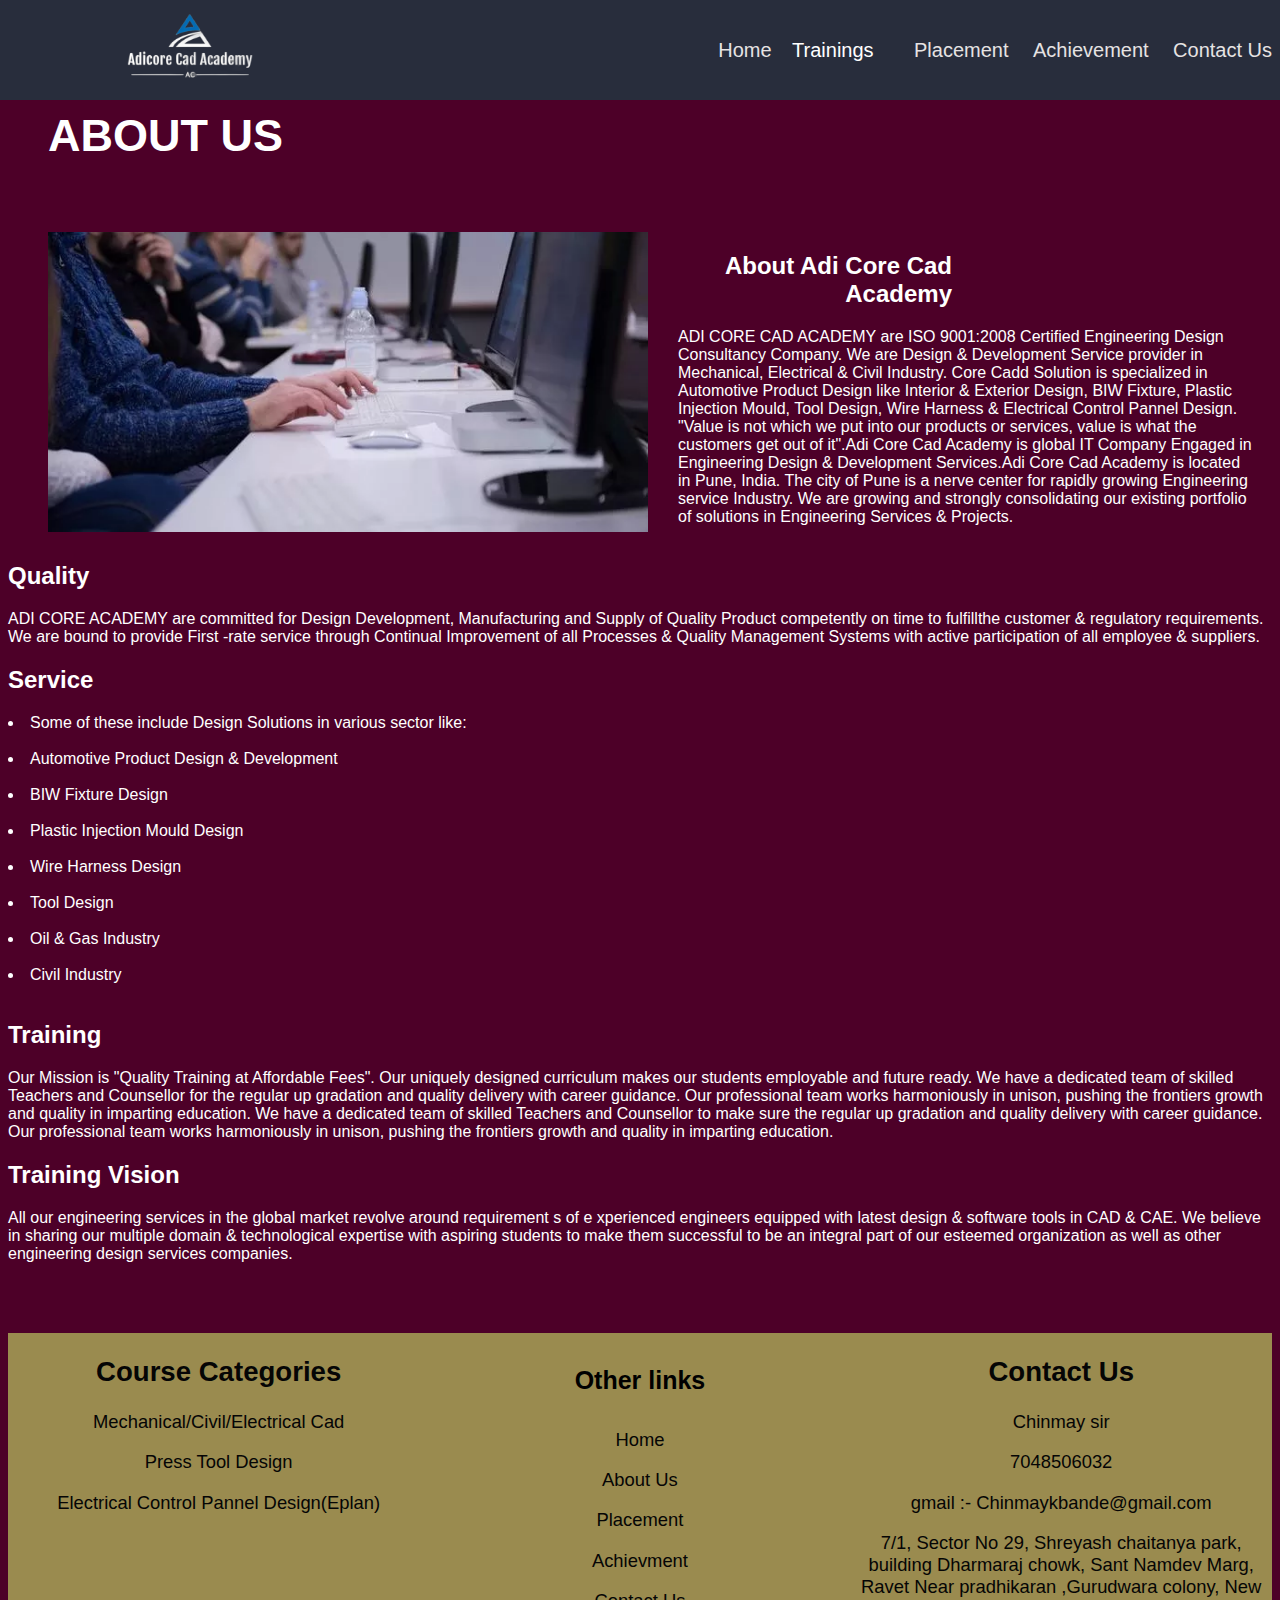
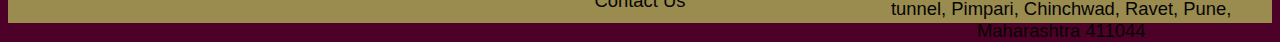
<file: about.html>
<html>

<head>
  <link rel="stylesheet" href="css/abc.css">
</head>

<body>
  <div>
    <header>
      <img src="images/Logo.png" width="140" height="100">
      <nav class="navigation">
        <a href="index.html">Home</a>
        <div class="dropdown">
          <button class="dropbtn">Trainings</button>
          <div class="dropdown-content">
            <a href="Mechanical.html">Mechanical/Civil/Electrical Cad</a>
            <a href="Press Tool Design.html">Press Tool Design</a>
            <a href="Electrical Control Pannel Design.html">Electrical Control Pannel Design(Eplan)</a>
          </div>
        </div>
        <a href="Placement.html">Placement</a>
        <a href="achiv.html">Achievement</a>
        <a href="Contactus .html">Contact Us</a>
      </nav>
    </header>

    <h1>About Us</h1>
    <div class="main">
      <img src="images/fc.jpg" width="600" height="500">
      <div class="title">
        <h2>About Adi Core Cad Academy </h2>

        <p> ADI CORE CAD ACADEMY are ISO 9001:2008 Certified Engineering Design Consultancy Company. We are Design &
          Development Service provider in Mechanical, Electrical & Civil Industry. Core Cadd Solution is specialized in
          Automotive Product Design like Interior & Exterior Design, BIW Fixture, Plastic Injection Mould, Tool Design,
          Wire Harness & Electrical Control Pannel Design.
          "Value is not which we put into our products or services, value is what the customers get out of it".Adi Core
          Cad Academy is global IT Company Engaged in Engineering Design & Development Services.Adi Core Cad Academy is
          located in Pune, India. The city of Pune is a nerve center for rapidly growing Engineering service Industry.
          We
          are growing and strongly consolidating our existing portfolio of solutions in Engineering Services & Projects.
        </p>
      </div>
    </div>
    <div class="contain">
      <h2>Quality</h2>
      <p>ADI CORE ACADEMY are committed for Design Development, Manufacturing and Supply of Quality Product competently
        on
        time to fulfillthe customer & regulatory requirements. We are bound to provide First -rate service through
        Continual Improvement of all Processes & Quality Management Systems with active participation of all employee &
        suppliers.</p>
      <h2>Service</h2>
      <li>Some of these include Design Solutions in various sector like:</li></br>
      <li>Automotive Product Design & Development</li></br>
      <li>BIW Fixture Design</li></br>
      <li>Plastic Injection Mould Design</li></br>
      <li>Wire Harness Design</li></br>
      <li>Tool Design</li></br>
      <li>Oil & Gas Industry</li></br>
      <li>Civil Industry</li></br>
      <h2>Training</h2>
      <p>Our Mission is "Quality Training at Affordable Fees". Our uniquely designed curriculum makes our students
        employable and future ready. We have a dedicated team of skilled Teachers and Counsellor for the regular up
        gradation and quality delivery with career guidance. Our professional team works harmoniously in unison, pushing
        the frontiers growth and quality in imparting education. We have a dedicated team of skilled Teachers and
        Counsellor to make sure the regular up gradation and quality delivery with career guidance. Our professional
        team
        works harmoniously in unison, pushing the frontiers growth and quality in imparting education.</p>
      <h2>Training Vision</h2>
      <p>All our engineering services in the global market revolve around requirement s of e xperienced engineers
        equipped
        with latest design & software tools in CAD & CAE. We believe in sharing our multiple domain & technological
        expertise with aspiring students to make them successful to be an integral part of our esteemed organization as
        well as other engineering design services companies.</p>

    </div>

    <div>
      <footer>
        <div class="frow">
          <div class="fleft">
            <p>
            <h2> Course Categories</h2>
            </li>
            </p>
            <p><a href="Mechanical.html">Mechanical/Civil/Electrical Cad </a> </li>
            </p>
            <p><a href="Press Tool Design.html">Press Tool Design</a> </li>
            </p>
            <p><a href="Electrical Control Pannel Design.html">Electrical Control Pannel Design(Eplan)</a> </li>
            </p>
          </div>
          <div class="fcenter">
            <h4> <b>Other links</b> </h4>
            <p><a href="index.html"> Home</a></p>
            <p><a href="about.html"> About Us </a></p>
            <p><a href="Placement.html"> Placement</a></p>
            <p><a href="achiv.html"> Achievment</a></p>
            <p><a href="Contactus .html"> Contact Us </a></p>
          </div>
          <div class="fright">
            <p>
            <h2> Contact Us </h2>
            </li>
            </p>
            <p> Chinmay sir</p>
            <p> 7048506032 </p>
            <p> gmail :-
              Chinmaykbande@gmail.com </p>
            <p>7/1, Sector No 29, Shreyash chaitanya park, building Dharmaraj chowk, Sant Namdev Marg, Ravet
              Near
              pradhikaran ,Gurudwara colony, New tunnel, Pimpari, Chinchwad, Ravet, Pune, Maharashtra 411044
            </p>
          </div>
        </div>
      </footer>
    </div>


  </div>
</body>

</html>
</file>
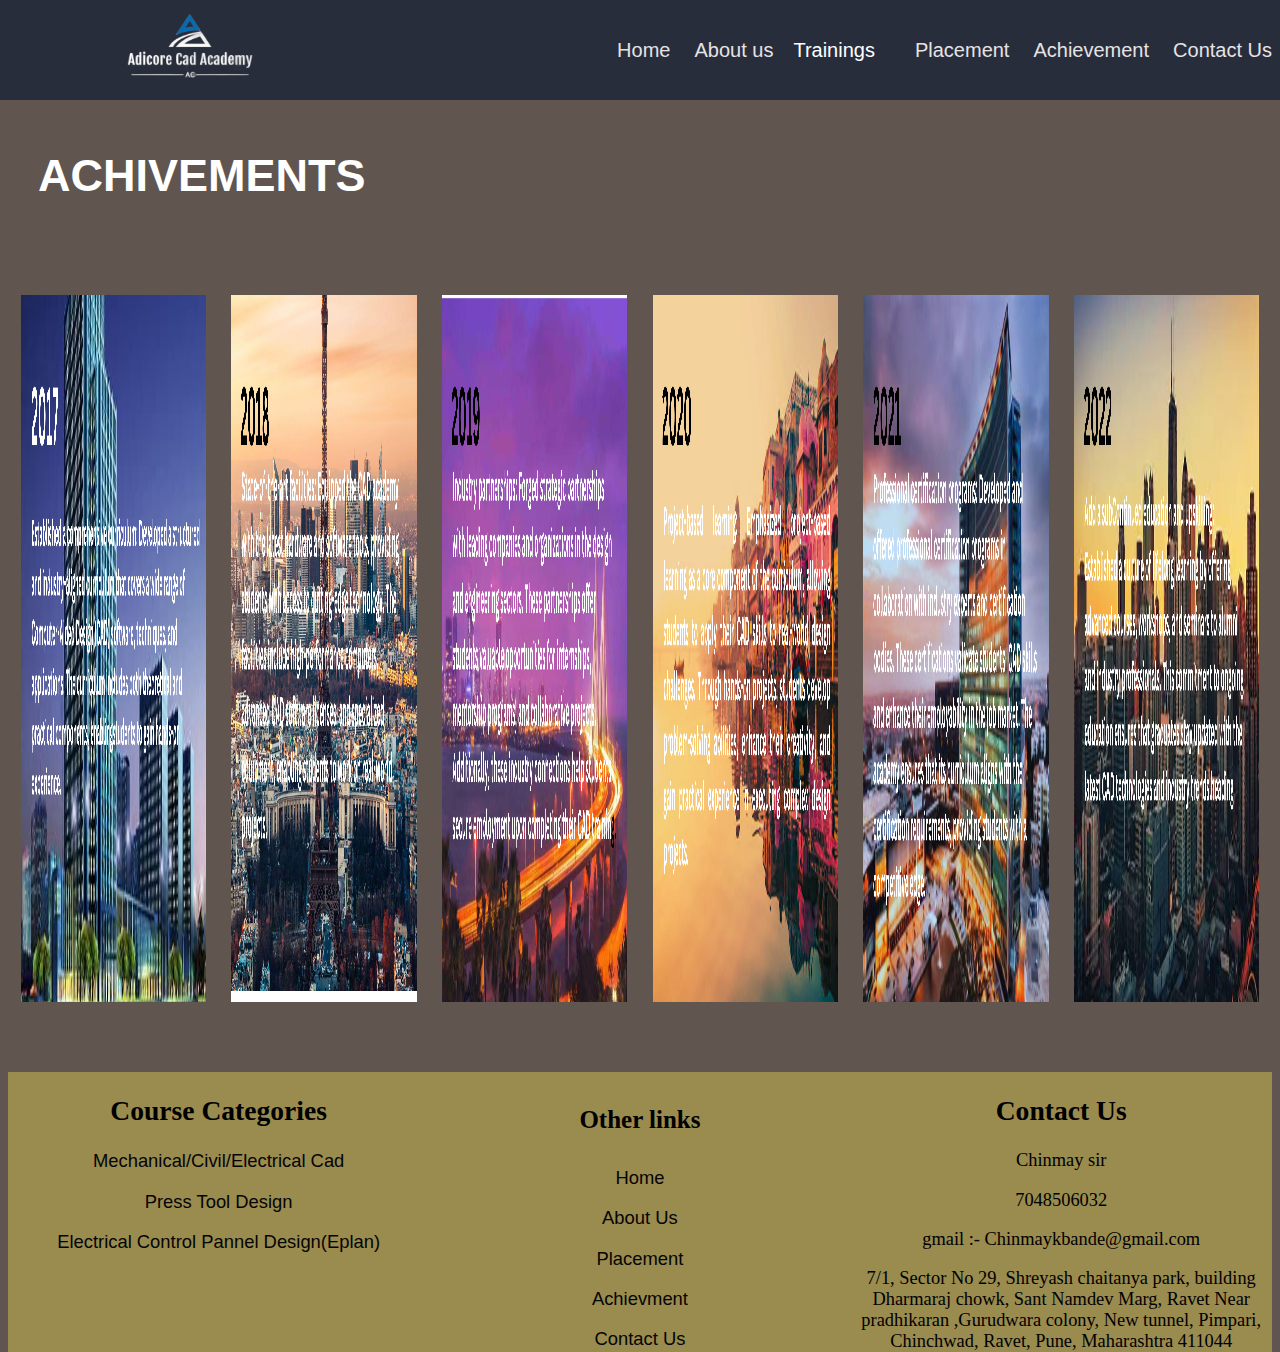
<file: achiv.html>
<html>

<head>
    <title>
        achive
    </title>
    <link rel="stylesheet" href="css/achive.css">
</head>

<body>
    <header>
        <img src="images/Logo.png" width="140" height="100">
        <nav class="navigation">
            <a href="index.html" class="active">Home</a>
            <a href="about.html">About us</a>
            <div class="dropdown">
                <button class="dropbtn">Trainings</button>
                <div class="dropdown-content">
                    <a href="Mechanical.html">Mechanical/Civil/Electrical Cad</a>
                    <a href="Press Tool Design.html">Press Tool Design</a>
                    <a href="Electrical Control Pannel Design.html">Electrical Control Pannel Design(Eplan)</a>
                </div>
            </div>
            <a href="Placement.html">Placement</a>
            <a href="achiv.html">Achievement</a>
            <a href="Contactus .html">Contact Us</a>
        </nav>
    </header>
    <h1>ACHIVEMENTS</h1>
    <div class="galary">
        <div class="imgbox"><img src="images/2017.png"></div>
        <div class="imgbox"><img src="images/2018.png"></div>
        <div class="imgbox"><img src="images/2019.png"></div>
        <div class="imgbox"><img src="images/2020.png"></div>
        <div class="imgbox"><img src="images/2021.png"></div>
        <div class="imgbox"><img src="images/2022.png"></div>
    </div>

    <div>
        <footer>
            <div class="frow">
                <div class="fleft">
                    <p>
                    <h2> Course Categories</h2>
                    </li>
                    </p>
                    <p><a href="Mechanical.html">Mechanical/Civil/Electrical Cad</a> </li>
                    </p>
                    <p><a href="Press Tool Design.html">Press Tool Design</a> </li>
                    </p>
                    <p><a href="Electrical Control Pannel Design.html">Electrical Control Pannel Design(Eplan)</a> </li>
                    </p>
                </div>
                <div class="fcenter">
                    <h4> <b>Other links</b> </h4>
                    <p><a href="index.html"> Home</a></p>
                    <p><a href="about.html"> About Us </a></p>
                    <p><a href="Placement.html"> Placement</a></p>
                    <p><a href="achiv.html"> Achievment</a></p>
                    <p><a href="Contactus .html"> Contact Us </a></p>
                </div>
                <div class="fright">
                    <p>
                    <h2> Contact Us </h2>
                    </li>
                    </p>
                    <p> Chinmay sir</p>
                    <p> 7048506032 </p>
                    <p> gmail :-
                        Chinmaykbande@gmail.com </p>
                    <p>7/1, Sector No 29, Shreyash chaitanya park, building Dharmaraj chowk, Sant Namdev Marg, Ravet
                        Near
                        pradhikaran ,Gurudwara colony, New tunnel, Pimpari, Chinchwad, Ravet, Pune, Maharashtra 411044
                    </p>
                </div>
            </div>
        </footer>
    </div>

</body>

</html>
</file>
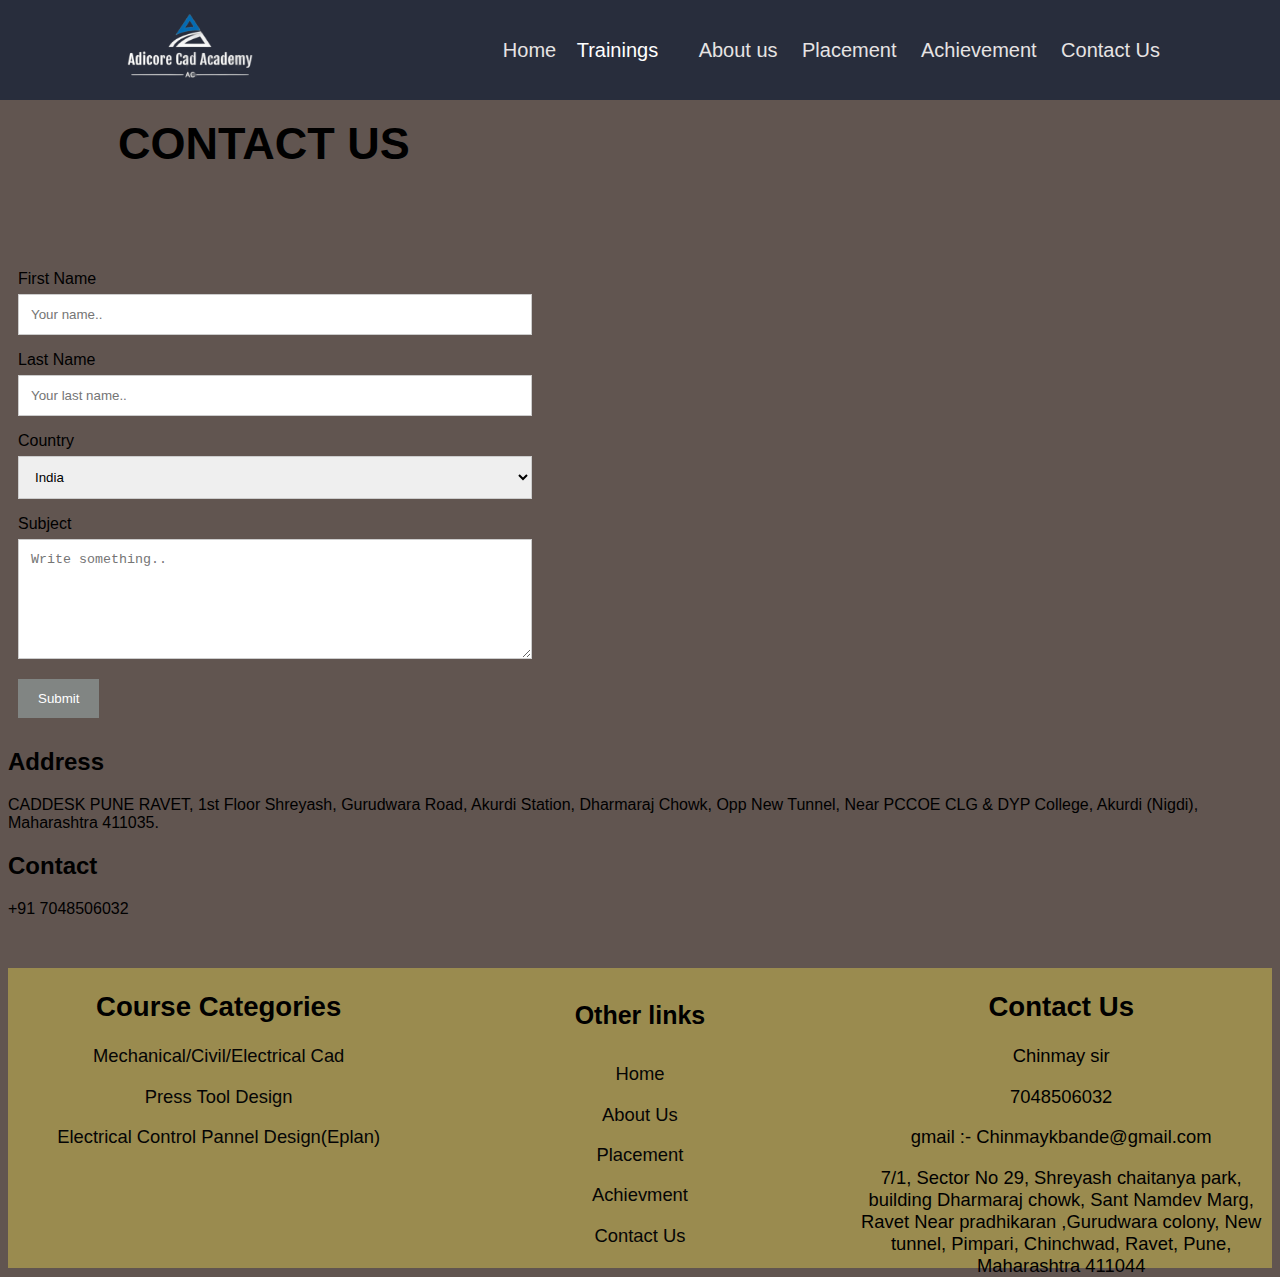
<file: Contactus .html>
<!DOCTYPE html>

<head>
    <link rel="Stylesheet" href="css/contactus.css">
</head>

<body>
    <div>
        <header>
            <img src="images/Logo.png" width="140" height="100">
            <nav class="navigation">
                <a href="index.html" class="active">Home</a>
                <div class="dropdown">
                    <button class="dropbtn">Trainings</button>
                    <div class="dropdown-content">
                        <a href="Mechanical.html">Mechanical/Civil/Electrical Cad</a>
                        <a href="Press Tool Design.html">Press Tool Design</a>
                        <a href="Electrical Control Pannel Design.html">Electrical Control Pannel Design(Eplan)</a>
                    </div>
                </div>
                <a href="about.html">About us</a>
                <a href="Placement.html">Placement</a>
                <a href="achiv.html">Achievement</a>
                <a href="Contactus .html">Contact Us</a>
            </nav>
        </header>

        <div class="container">
            <div class="align">
                <form onsubmit="myFunction()">
                    <h1>Contact Us</h1>
                    <label for="fname">First Name</label>
                    <input type="text" id="fname" name="firstname" placeholder="Your name..">
                    <label for="lname">Last Name</label>
                    <input type="text" id="lname" name="lastname" placeholder="Your last name..">
                    <label for="country">Country</label>
                    <select id="country" name="country">
                        <option value="India">India</option>
                        <option value="australia">Australia</option>
                        <option value="canada">Canada</option>
                        <option value="usa">USA</option>
                    </select>
                    <label for="subject">Subject</label>
                    <textarea id="subject" name="subject" placeholder="Write something.."
                        style="height:120px"></textarea>
                    <input type="submit" value="Submit">
                </form>
                <script>
                    function myFunction() {
                        alert("The Message was submitted");
                    }
                </script>
            </div>
            <div class="map">
                <iframe
                    src="https://www.google.com/maps/embed?pb=!1m18!1m12!1m3!1d468.68290013847286!2d73.7622077187685!3d18.64917263805412!2m3!1f0!2f0!3f0!3m2!1i1024!2i768!4f13.1!3m3!1m2!1s0x3bc2b1fb54f0df77%3A0xe96c02dca7e29a61!2sCADDESK%20%26%20ITDESK!5e0!3m2!1sen!2sin!4v1687322938219!5m2!1sen!2sin"
                    width="700" height="350" style="border:0;" allowfullscreen="" loading="lazy"
                    referrerpolicy="no-referrer-when-downgrade"></iframe>
            </div>
        </div>
        <div class="Address">
            <h2>Address</h2>
            <p>CADDESK PUNE RAVET, 1st Floor Shreyash, Gurudwara Road, Akurdi Station, Dharmaraj Chowk, Opp New
                Tunnel,
                Near PCCOE CLG & DYP College, Akurdi (Nigdi), Maharashtra 411035.
            </p>
            <span class="icon-close"><ion-icon name="close"></ion-icon></span>
            <h2>Contact</h2>
            <p>+91 7048506032</p>
        </div>

        <div class="footer">
            <footer>
                <div class="frow">
                    <div class="fleft">
                        <p>
                        <h2> Course Categories</h2>
                        </li>
                        </p>
                        <p><a href="Mechanical.html">Mechanical/Civil/Electrical Cad</a> </li>
                        </p>
                        <p><a href="Press Tool Design.html">Press Tool Design</a> </li>
                        </p>
                        <p><a href="Electrical Control Pannel Design.html">Electrical Control Pannel Design(Eplan)</a>
                            </li>
                        </p>
                    </div>
                    <div class="fcenter">
                        <h4> <b>Other links</b> </h4>
                        <p><a href="index.html"> Home</a></p>
                        <p><a href="about.html"> About Us </a></p>
                        <p><a href="Placement.html"> Placement</a></p>
                        <p><a href="achiv.html"> Achievment</a></p>
                        <p><a href="Contactus .html"> Contact Us </a></p>
                    </div>
                    <div class="fright">
                        <p>
                        <h2> Contact Us </h2>
                        </li>
                        </p>
                        <p> Chinmay sir</p>
                        <p> 7048506032 </p>
                        <p> gmail :-
                            Chinmaykbande@gmail.com </p>
                        <p>7/1, Sector No 29, Shreyash chaitanya park, building Dharmaraj chowk, Sant Namdev Marg,
                            Ravet
                            Near
                            pradhikaran ,Gurudwara colony, New tunnel, Pimpari, Chinchwad, Ravet, Pune, Maharashtra
                            411044
                        </p>
                    </div>
                </div>
            </footer>
        </div>
    </div>
</body>

</html>
</file>
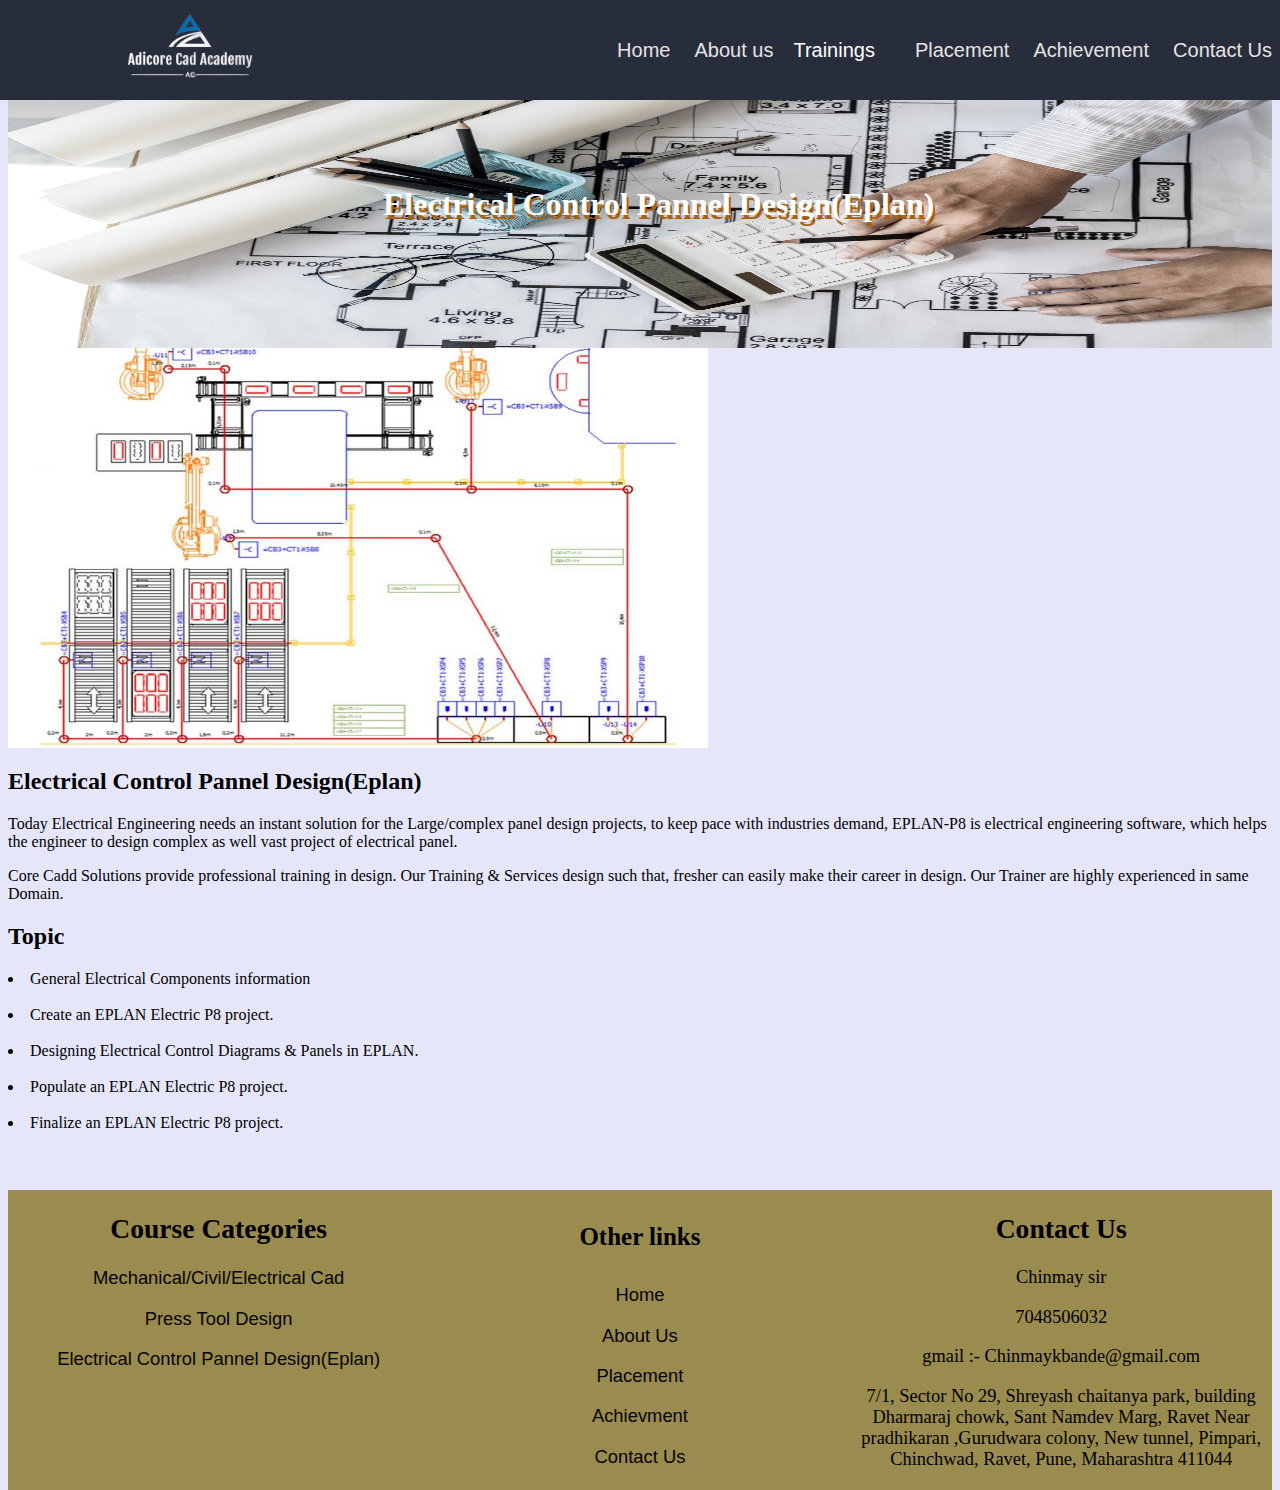
<file: Electrical Control Pannel Design.html>
<html>

<head>
    <link rel="stylesheet" href="css/Electrical Control Pannel Design.css">
</head>

<body>
    <div>
        <header>
            <img src="images/Logo.png" width="140" height="100">
            <nav class="navigation">
                <a href="index.html" class="active">Home</a>
                <a href="about.html">About us</a>
                <div class="dropdown">
                    <button class="dropbtn">Trainings</button>
                    <div class="dropdown-content">
                        <a href="Mechanical.html">Mechanical/Civil/Electrical Cad</a>
                        <a href="Press Tool Design.html">Press Tool Design</a>
                        <a href="Electrical Control Pannel Design.html">Electrical Control Pannel Design(Eplan)</a>
                    </div>
                </div>
                <a href="Placement.html">Placement</a>
                <a href="achiv.html">Achievement</a>
                <a href="Contactus .html">Contact Us</a>
            </nav>
        </header>
        <div class="banner-card">
            <img src="images/hee.png" width="2800">
            </img>
        </div>
        <div class="banner-text">
            <h1>Electrical Control Pannel Design(Eplan)</h1>
        </div>
        <img src="images/t3.jpg" alt="Image not found" width="700" height="400">
        </img>
        <h2>Electrical Control Pannel Design(Eplan)</h2>
        <p>
            Today Electrical Engineering needs an instant solution for the Large/complex panel design projects, to keep
            pace
            with industries demand, EPLAN-P8 is electrical engineering software, which helps the engineer to design
            complex
            as well vast project of electrical panel.</p>
        <p>
            Core Cadd Solutions provide professional training in design. Our Training & Services design such that,
            fresher
            can easily make their career in design. Our Trainer are highly experienced in same Domain.
        </p>
        <h2>
            Topic
        </h2>
        <li>
            General Electrical Components information<br>
            </br>
        </li>
        <li>
            Create an EPLAN Electric P8 project. <br>
            </br>
        </li>
        <li>
            Designing Electrical Control Diagrams & Panels in EPLAN. <br>
            </br>
        </li>
        <li>
            Populate an EPLAN Electric P8 project. <br>
            </br>
        </li>
        <li>
            Finalize an EPLAN Electric P8 project. <br>
            </br>
        </li>

        <div>
            <footer>
                <div class="frow">
                    <div class="fleft">
                        <p>
                        <h2> Course Categories</h2>
                        </li>
                        </p>
                        <p><a href="Mechanical.html">Mechanical/Civil/Electrical Cad</a> </li>
                        </p>
                        <p><a href="Press Tool Design.html">Press Tool Design</a> </li>
                        </p>
                        <p><a href="Electrical Control Pannel Design.html">Electrical Control Pannel Design(Eplan)</a>
                            </li>
                        </p>
                    </div>
                    <div class="fcenter">
                        <h4> <b>Other links</b> </h4>
                        <p><a href="index.html"> Home</a></p>
                        <p><a href="about.html"> About Us </a></p>
                        <p><a href="Placement.html"> Placement</a></p>
                        <p><a href="achiv.html"> Achievment</a></p>
                        <p><a href="Contactus .html"> Contact Us </a></p>
                    </div>
                    <div class="fright">
                        <p>
                        <h2> Contact Us </h2>
                        </li>
                        </p>
                        <p> Chinmay sir</p>
                        <p> 7048506032 </p>
                        <p> gmail :-
                            Chinmaykbande@gmail.com </p>
                        <p>7/1, Sector No 29, Shreyash chaitanya park, building Dharmaraj chowk, Sant Namdev Marg, Ravet
                            Near
                            pradhikaran ,Gurudwara colony, New tunnel, Pimpari, Chinchwad, Ravet, Pune, Maharashtra
                            411044
                        </p>
                    </div>
                </div>
            </footer>
        </div>
    </div>
</body>

</html>
</file>
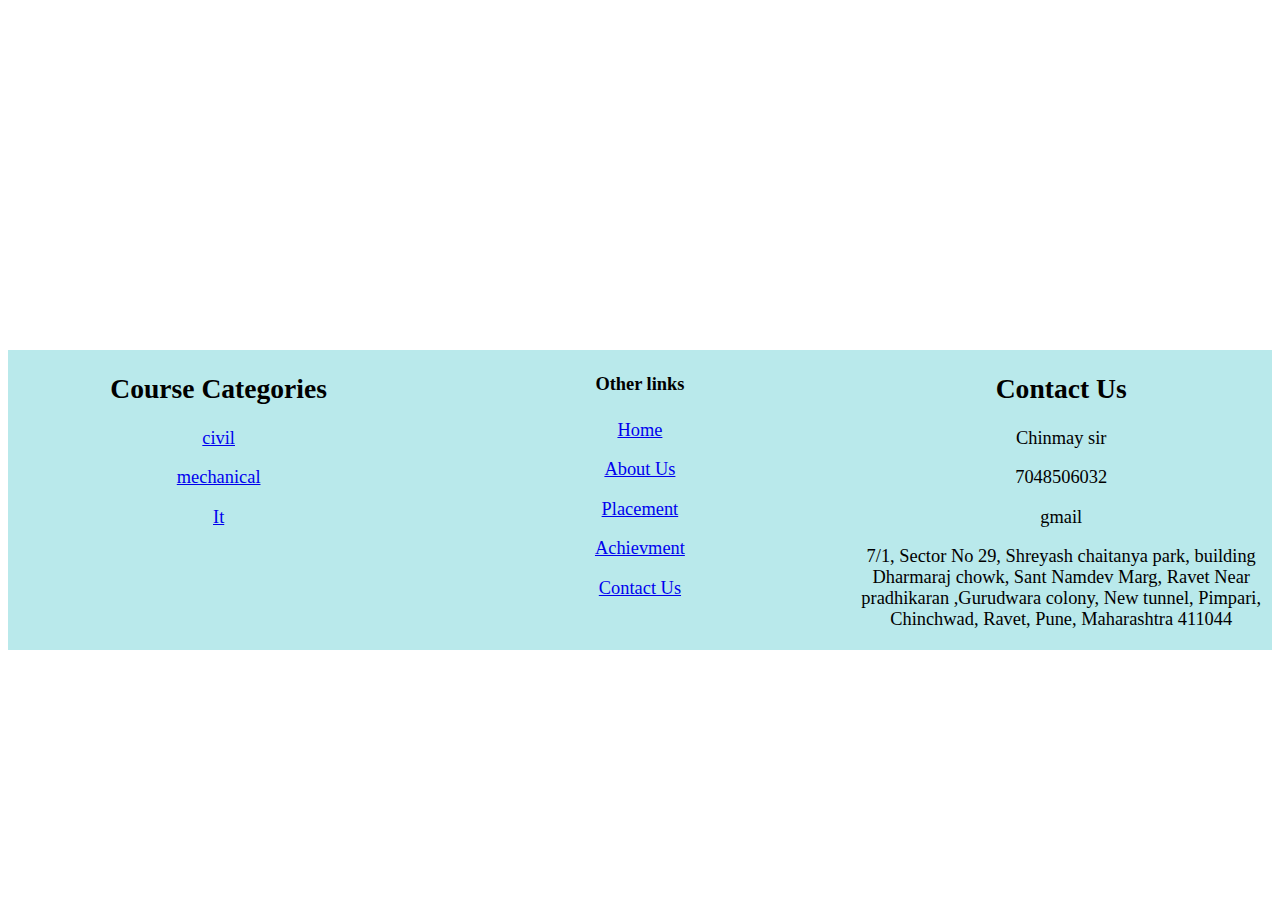
<file: finalfooter.html>
<!DOCTYPE html>
<html>

<head>
    <style>
        footer .frow {
            margin-top: 350px;
            background-color: rgb(16, 16, 57);
        }

        footer .fleft {
            float: left;
            width: 33.33%;
            font-size: 20px;
            height: 300px;
            text-align: center;
            font-size: 1.15em;
            background-color: rgb(185, 233, 235);
        }

        footer .fcenter {
            float: left;
            width: 33.33%;
            font-size: 20px;
            height: 300px;
            text-align: center;
            font-size: 1.15em;
            background-color: rgb(185, 233, 235);
        }

        footer .fright {
            float: left;
            width: 33.33%;
            font-size: 20px;
            height: 300px;
            text-align: center;
            font-size: 1.15em;
            background-color: rgb(185, 233, 235);
        }

        footer .fright {
            text-align: center;
        }

        b {
            color: black;
        }
    </style>
</head>

<body>
    <h1>
    </h1>
    <footer>
        <div class="frow">
            <div class="fleft">
                <p>
                <h2> Course Categories</h2>
                </li>
                </p>
                <p><a href="#"> civil </a> </li>
                </p>
                <p><a href="#"> mechanical </a> </li>
                </p>
                <p><a href="#">It</a> </li>
                </p>
            </div>
            <div class="fcenter">
                <h4> <b>Other links</b> </h4>
                <p><a href="#"> Home</a></p>
                <p><a href="#"> About Us </a></p>
                <p><a href="#"> Placement</a></p>
                <p><a href="#"> Achievment</a></p>
                <p><a href="#"> Contact Us </a></p>
            </div>
            <div class="fright">
                <p>
                <h2> Contact Us </h2>
                </li>
                </p>
                <p> Chinmay sir</p>
                <p> 7048506032 </p>
                <p> gmail </p>
                <p>7/1, Sector No 29, Shreyash chaitanya park, building Dharmaraj chowk, Sant Namdev Marg, Ravet Near
                    pradhikaran ,Gurudwara colony, New tunnel, Pimpari, Chinchwad, Ravet, Pune, Maharashtra 411044</p>
            </div>
        </div>
    </footer>
</body>

</html>
</file>
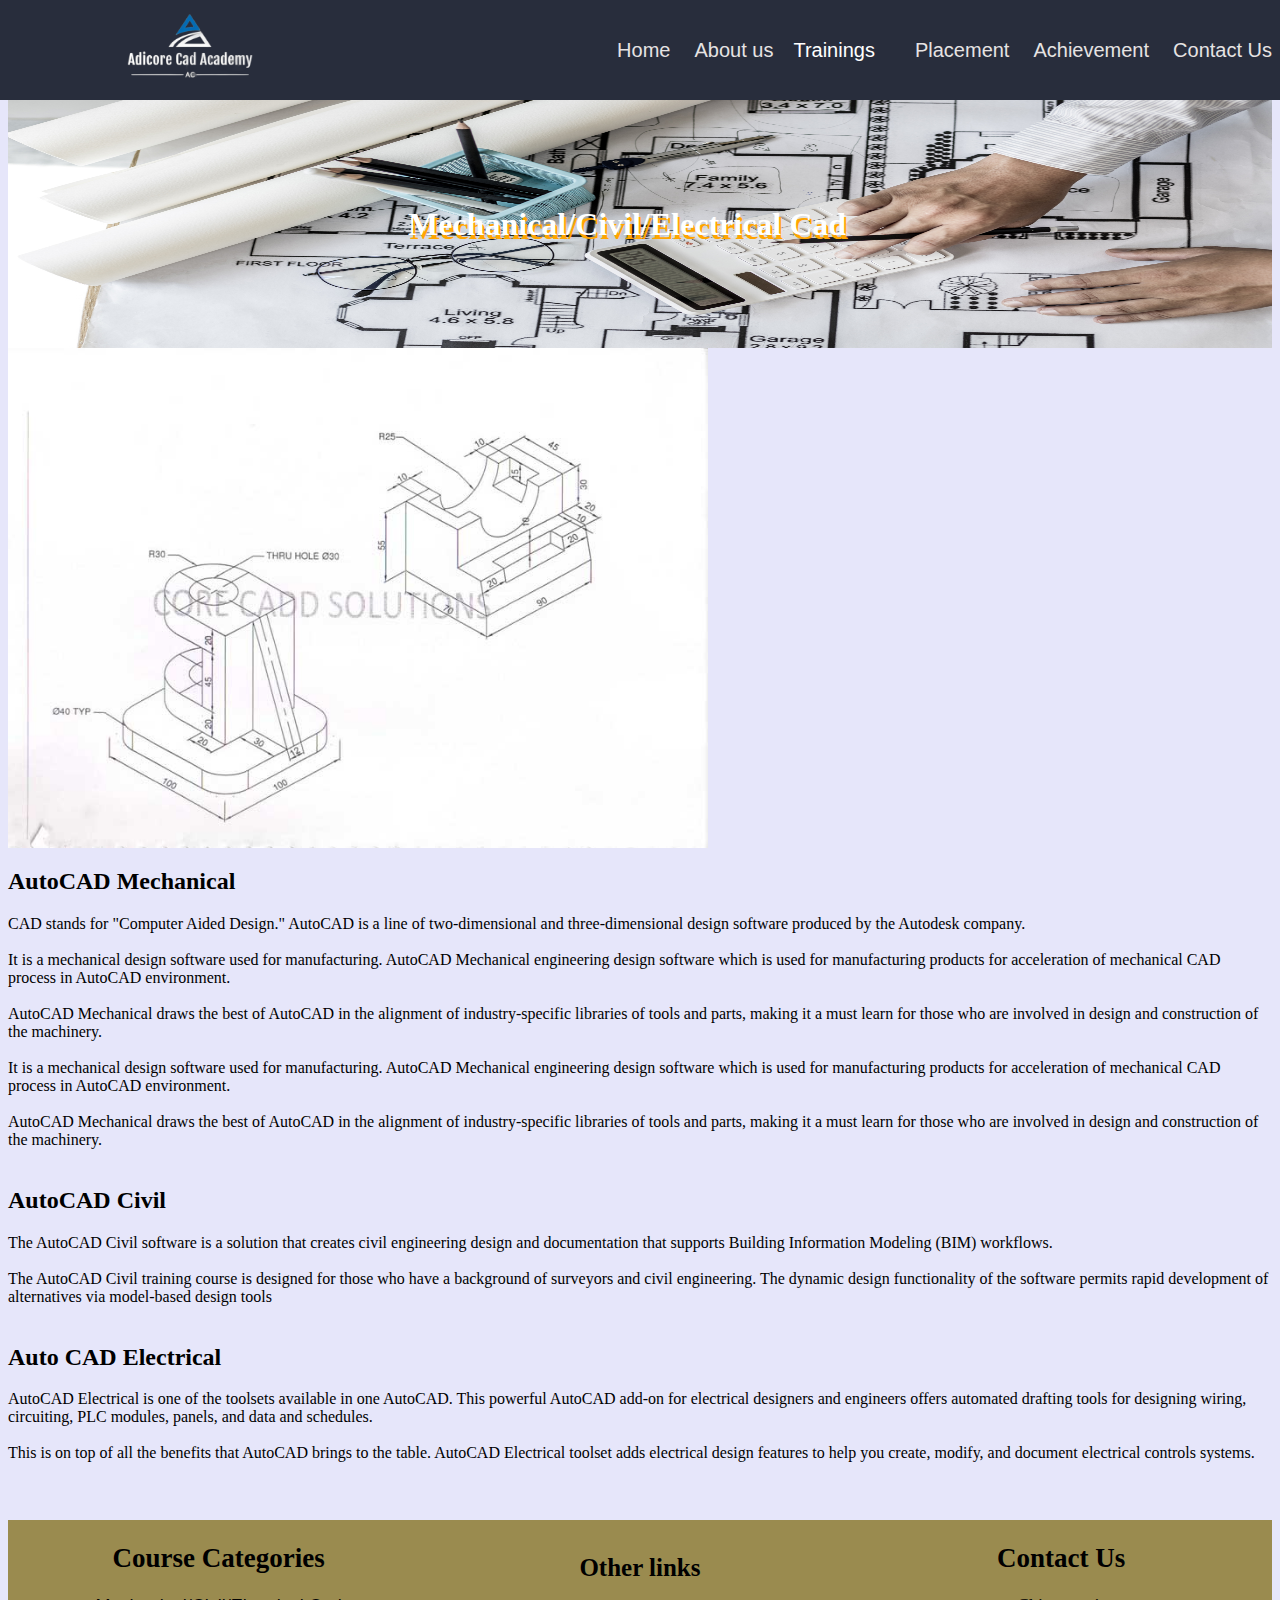
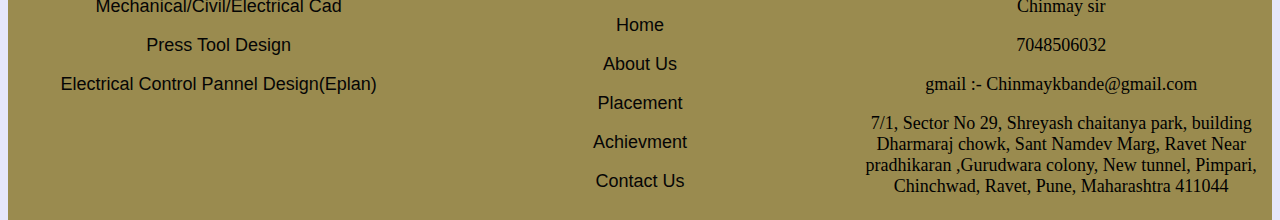
<file: Mechanical.html>
<html>

<head>
    <link rel="stylesheet" href="css/Mechanical.css">
</head>

<body>
    <div>
        <header>
            <img src="images/Logo.png" width="140" height="100">
            <nav class="navigation">
                <a href="index.html" class="active">Home</a>
                <a href="about.html">About us</a>
                <div class="dropdown">
                    <button class="dropbtn">Trainings</button>
                    <div class="dropdown-content">
                        <a href="Mechanical.html">Mechanical/Civil/Electrical Cad</a>
                        <a href="Press Tool Design.html">Press Tool Design</a>
                        <a href="Electrical Control Pannel Design.html">Electrical Control Pannel Design(Eplan)</a>
                    </div>
                </div>
                <a href="Placement.html">Placement</a>
                <a href="achiv.html">Achievement</a>
                <a href="Contactus .html">Contact Us</a>
            </nav>
        </header>
        <div class="banner-card">
            <img src="images/hee.png" width="2800">
            </img>
        </div>
        <div class="banner-text">
            <h1>Mechanical/Civil/Electrical Cad</h1>
        </div>
        <div>
            <img src="images/t2.jpg" alt="Image not found" width="700" height="500">
            </img>
        </div>
        <div>
            <h2>AutoCAD Mechanical</h2>
            <p>
                CAD stands for "Computer Aided Design." AutoCAD is a line of two-dimensional and three-dimensional
                design
                software produced by the Autodesk company.<br>
                </br>
                It is a mechanical design software used for manufacturing. AutoCAD Mechanical engineering design
                software
                which
                is used for manufacturing products for acceleration of mechanical CAD process in AutoCAD
                environment.<br>
                </br>
                AutoCAD Mechanical draws the best of AutoCAD in the alignment of industry-specific libraries of tools
                and
                parts,
                making it a must learn for those who are involved in design and construction of the machinery.<br>
                </br>
                It is a mechanical design software used for manufacturing. AutoCAD Mechanical engineering design
                software
                which
                is used for manufacturing products for acceleration of mechanical CAD process in AutoCAD
                environment.<br>
                </br>
                AutoCAD Mechanical draws the best of AutoCAD in the alignment of industry-specific libraries of tools
                and
                parts,
                making it a must learn for those who are involved in design and construction of the machinery.<br>
                </br>
            <h2>AutoCAD Civil</h2>
            The AutoCAD Civil software is a solution that creates civil engineering design and documentation that
            supports
            Building Information Modeling (BIM) workflows.<br>
            </br>
            The AutoCAD Civil training course is designed for those who have a background of surveyors and civil
            engineering.
            The dynamic design functionality of the software permits rapid development of alternatives via model-based
            design
            tools<br>
            </br>
            <h2>Auto CAD Electrical</h2>
            AutoCAD Electrical is one of the toolsets available in one AutoCAD. This powerful AutoCAD add-on for
            electrical
            designers and engineers offers automated drafting tools for designing wiring, circuiting, PLC modules,
            panels,
            and
            data and schedules.<br>
            </br>
            This is on top of all the benefits that AutoCAD brings to the table. AutoCAD Electrical toolset adds
            electrical
            design features to help you create, modify, and document electrical controls systems.<br>
            </br>
            </p>
        </div>

        <div>
            <footer>
                <div class="frow">
                    <div class="fleft">
                        <p>
                        <h2> Course Categories</h2>
                        </li>
                        </p>
                        <p><a href="Mechanical.html">Mechanical/Civil/Electrical Cad </a> </li>
                        </p>
                        <p><a href="Press Tool Design.html">Press Tool Design </a> </li>
                        </p>
                        <p><a href="Electrical Control Pannel Design.html">Electrical Control Pannel Design(Eplan)</a>
                            </li>
                        </p>
                    </div>
                    <div class="fcenter">
                        <h4> <b>Other links</b> </h4>
                        <p><a href="index.html"> Home</a></p>
                        <p><a href="about.html"> About Us </a></p>
                        <p><a href="Placement.html"> Placement</a></p>
                        <p><a href="achiv.html"> Achievment</a></p>
                        <p><a href="Contactus .html"> Contact Us </a></p>
                    </div>
                    <div class="fright">
                        <p>
                        <h2> Contact Us </h2>
                        </li>
                        </p>
                        <p> Chinmay sir</p>
                        <p> 7048506032 </p>
                        <p> gmail :-
                            Chinmaykbande@gmail.com </p>
                        <p>7/1, Sector No 29, Shreyash chaitanya park, building Dharmaraj chowk, Sant Namdev Marg, Ravet
                            Near
                            pradhikaran ,Gurudwara colony, New tunnel, Pimpari, Chinchwad, Ravet, Pune, Maharashtra
                            411044
                        </p>
                    </div>
                </div>
            </footer>
        </div>
    </div>
</body>

</html>
</file>
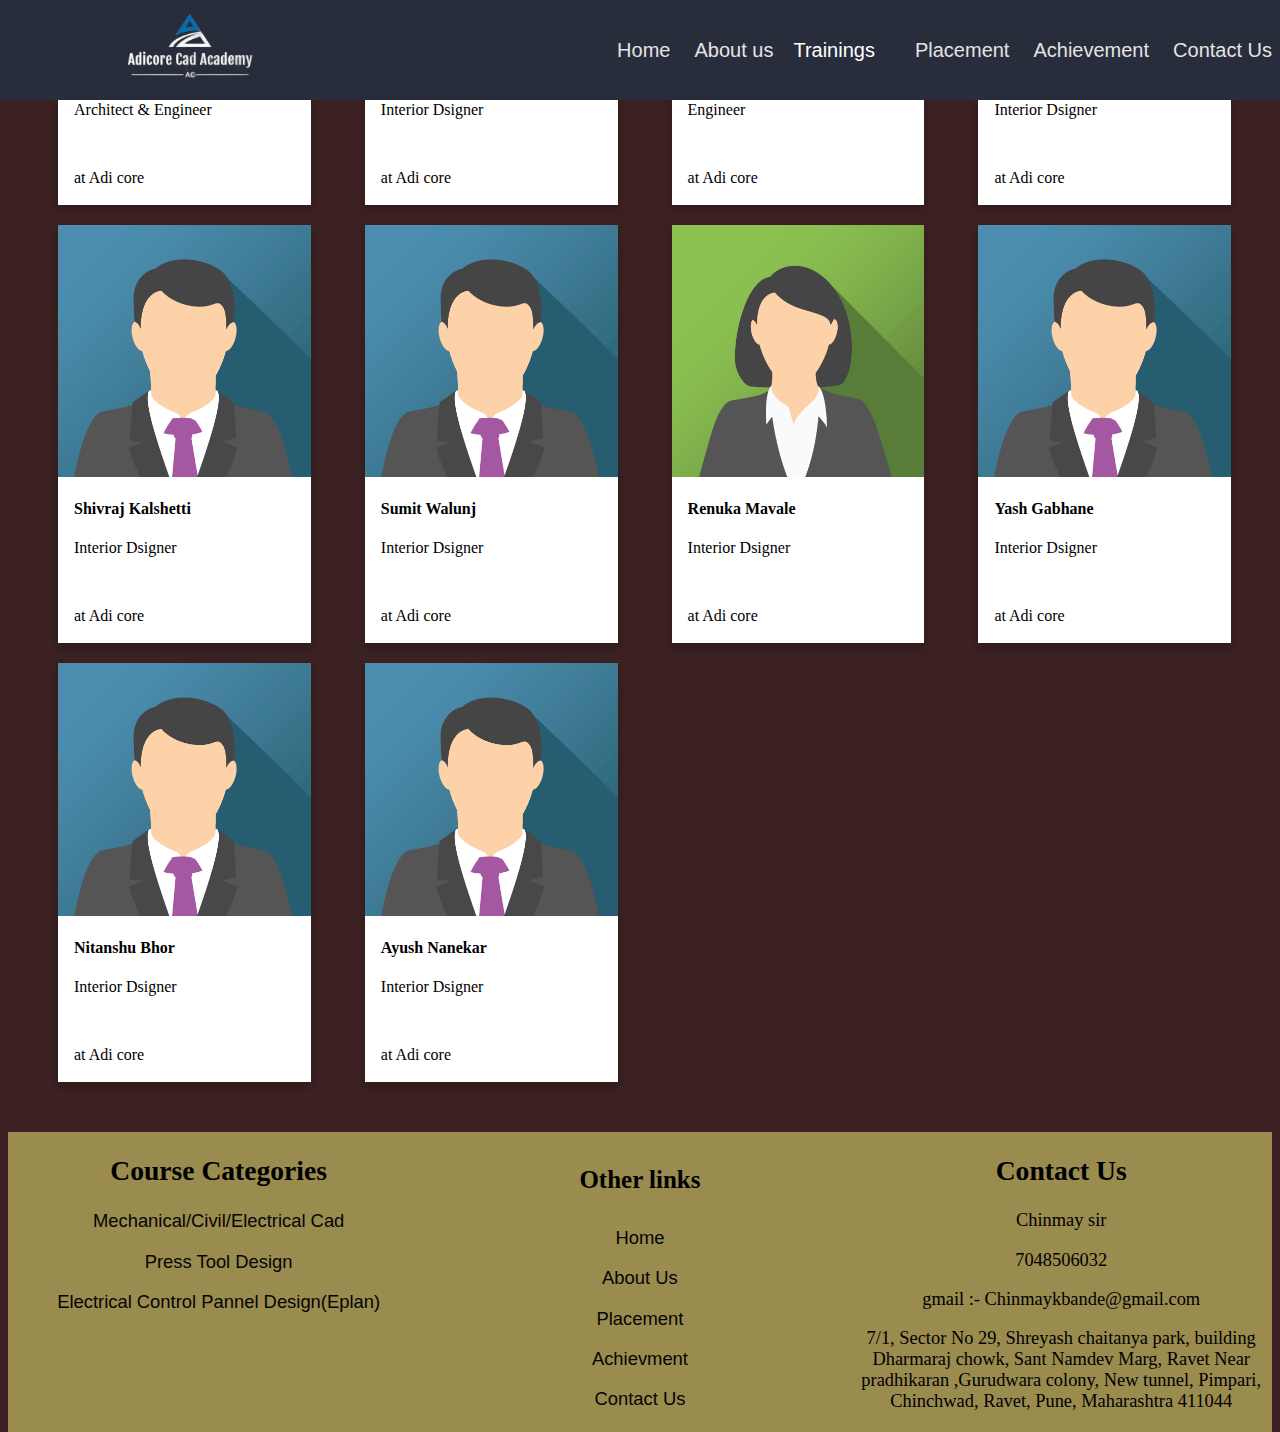
<file: Placement.html>
<html>

<head>
  <title>
    table
  </title>
  <link rel="stylesheet" href="css/placement.css">
</head>

<body>
  <div>
    <header>
      <img src="images/Logo.png" width="140" height="100">
      <nav class="navigation">
        <a href="index.html" class="active">Home</a>
        <a href="about.html">About us</a>
        <div class="dropdown">
          <button class="dropbtn">Trainings</button>
          <div class="dropdown-content">
            <a href="Mechanical.html">Mechanical/Civil/Electrical Cad</a>
            <a href="Press Tool Design.html">Press Tool Design</a>
            <a href="Electrical Control Pannel Design.html">Electrical Control Pannel Design(Eplan)</a>
          </div>
        </div>
        <a href="Placement.html">Placement</a>
        <a href="achiv.html">Achievement</a>
        <a href="Contactus .html">Contact Us</a>
      </nav>
    </header>
    <div class="Placements">
      <h1>Placements</h1>
      <div class="card">
        <img src="images/img_avatar.png" alt="Avatar" style="width:100%">
        <div class="container">
          <h4><b>Tanishq Gupta</b></h4>
          <p>Architect & Engineer</p><br>
          <p>at Adi core</p>
        </div>
      </div>
      <div class="card">
        <img src="images/img_avatar.png" alt="Avatar" style="width:100%">
        <div class="container">
          <h4><b>Hariom Yande</b></h4>
          <p>Interior Dsigner</p><br>
          <p>at Adi core</p>
        </div>
      </div>
      <div class="card">
        <img src="images/img_avatar.png" alt="Avatar" style="width:100%">
        <div class="container">
          <h4><b>Shivam Patole</b></h4>
          <p>Engineer</p><br>
          <p>at Adi core</p>
        </div>
      </div>
      <div class="card">
        <img src="images/img_avatar.png" alt="Avatar" style="width:100%">
        <div class="container">
          <h4><b>Sumant Alankar</b></h4>
          <p>Interior Dsigner</p><br>
          <p>at Adi core</p>
        </div>
      </div>
      <div class="card">
        <img src="images/img_avatar.png" alt="Avatar" style="width:100%">
        <div class="container">
          <h4><b>Shivraj Kalshetti</b></h4>
          <p>Interior Dsigner</p><br>
          <p>at Adi core</p>
        </div>
      </div>
      <div class="card">
        <img src="images/img_avatar.png" alt="Avatar" style="width:100%">
        <div class="container">
          <h4><b>Sumit Walunj</b></h4>
          <p>Interior Dsigner</p><br>
          <p>at Adi core</p>
        </div>
      </div>
      <div class="card">
        <img src="images/img_avatar2.png" alt="Avatar" style="width:100%">
        <div class="container">
          <h4><b>Renuka Mavale</b></h4>
          <p>Interior Dsigner</p><br>
          <p>at Adi core</p>
        </div>
      </div>
      <div class="card">
        <img src="images/img_avatar.png" alt="Avatar" style="width:100%">
        <div class="container">
          <h4><b>Yash Gabhane</b></h4>
          <p>Interior Dsigner</p><br>
          <p>at Adi core</p>
        </div>
      </div>
      <div class="card">
        <img src="images/img_avatar.png" alt="Avatar" style="width:100%">
        <div class="container">
          <h4><b>Nitanshu Bhor</b></h4>
          <p>Interior Dsigner</p><br>
          <p>at Adi core</p>
        </div>
      </div>
      <div class="card">
        <img src="images/img_avatar.png" alt="Avatar" style="width:100%">
        <div class="container">
          <h4><b>Ayush Nanekar</b></h4>
          <p>Interior Dsigner</p><br>
          <p>at Adi core</p>
        </div>
      </div>
    </div>
    <div>
      <footer>
        <div class="frow">
          <div class="fleft">
            <p>
            <h2> Course Categories</h2>
            </li>
            </p>
            <p><a href="Mechanical.html">Mechanical/Civil/Electrical Cad</a> </li>
            </p>
            <p><a href="Press Tool Design.html">Press Tool Design</a> </li>
            </p>
            <p><a href="Electrical Control Pannel Design.html">Electrical Control Pannel Design(Eplan)</a> </li>
            </p>
          </div>
          <div class="fcenter">
            <h4> <b>Other links</b> </h4>
            <p><a href="index.html"> Home</a></p>
            <p><a href="about.html"> About Us </a></p>
            <p><a href="Placement.html"> Placement</a></p>
            <p><a href="achiv.html"> Achievment</a></p>
            <p><a href="Contactus .html"> Contact Us </a></p>
          </div>
          <div class="fright">
            <p>
            <h2> Contact Us </h2>
            </li>
            </p>
            <p> Chinmay sir</p>
            <p> 7048506032 </p>
            <p> gmail :-
              Chinmaykbande@gmail.com </p>
            <p>7/1, Sector No 29, Shreyash chaitanya park, building Dharmaraj chowk, Sant Namdev Marg, Ravet
              Near
              pradhikaran ,Gurudwara colony, New tunnel, Pimpari, Chinchwad, Ravet, Pune, Maharashtra 411044
            </p>
          </div>
        </div>
      </footer>
    </div>

  </div>
</body>

</html>
</file>
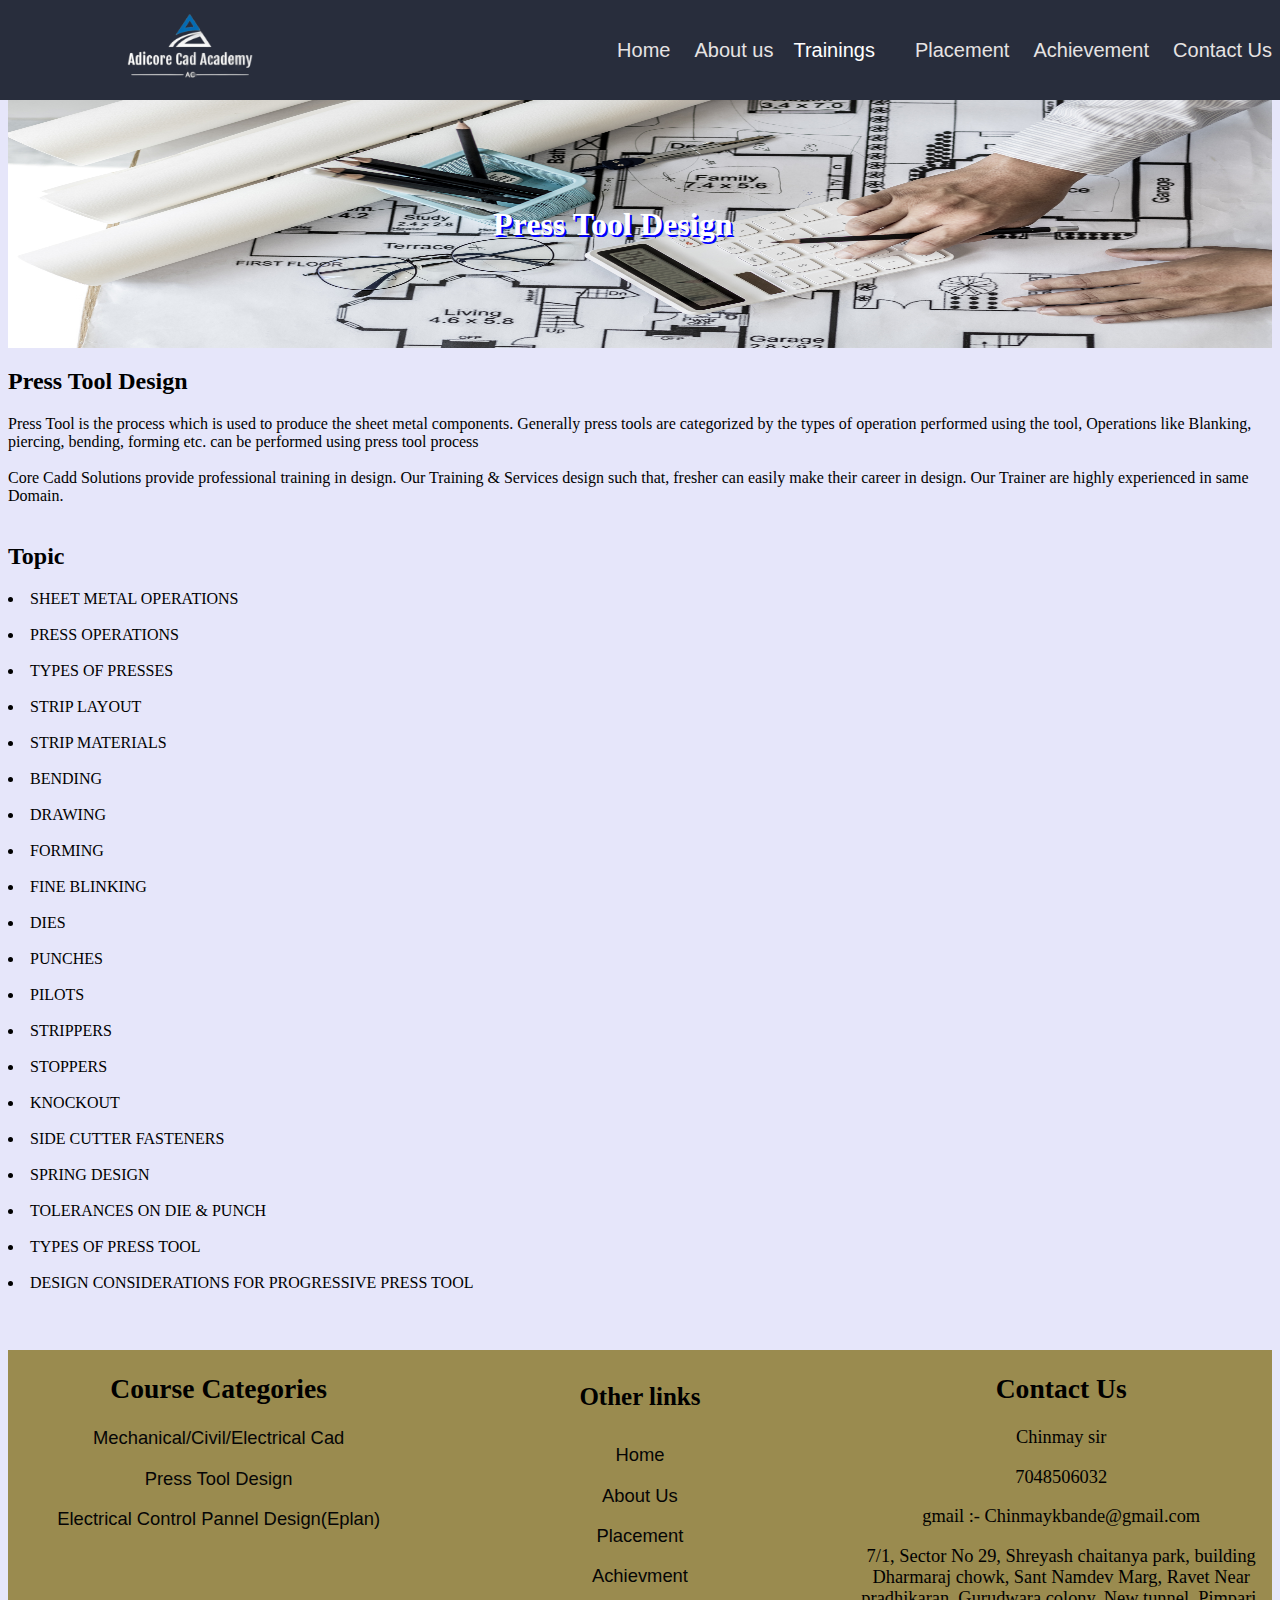
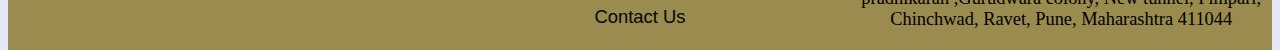
<file: Press Tool Design.html>
<html>

<head>
    <link rel="stylesheet" href="css/Press Tool Design.css">
</head>

<body>
    <div>
        <header>
            <img src="images/Logo.png" width="140" height="100">
            <nav class="navigation">
                <a href="index.html" class="active">Home</a>
                <a href="about.html">About us</a>
                <div class="dropdown">
                    <button class="dropbtn">Trainings</button>
                    <div class="dropdown-content">
                        <a href="Mechanical.html">Mechanical/Civil/Electrical Cad</a>
                        <a href="Press Tool Design.html">Press Tool Design</a>
                        <a href="Electrical Control Pannel Design.html">Electrical Control Pannel Design(Eplan)</a>
                    </div>
                </div>
                <a href="Placement.html">Placement</a>
                <a href="achiv.html">Achievement</a>
                <a href="Contactus .html">Contact Us</a>
            </nav>
        </header>
        <div class="banner-card">
            <img src="images/hee.png" width="2800">
            </img>
        </div>
        <div class="banner-text">
            <h1>Press Tool Design</h1>
        </div>
    </div>
    <h2>Press Tool Design</h2>
    Press Tool is the process which is used to produce the sheet metal components. Generally press tools are categorized
    by the types of operation performed using the tool, Operations like Blanking, piercing, bending, forming etc. can be
    performed using press tool process<br>
    </br>

    Core Cadd Solutions provide professional training in design. Our Training & Services design such that, fresher can
    easily make their career in design. Our Trainer are highly experienced in same Domain.<br>
    </br>

    <h2>Topic</h2>
    <li>
        SHEET METAL OPERATIONS<br>
        </br>
    </li>
    <li>
        PRESS OPERATIONS<br>
        </br>
    </li>
    <li>
        TYPES OF PRESSES<br>
        </br>
    </li>
    <li>
        STRIP LAYOUT<br>
        </br>
    </li>
    <li>
        STRIP MATERIALS<br>
        </br>
    </li>
    <li>
        BENDING<br>
        </br>
    </li>
    <li>
        DRAWING<br>
        </br>
    </li>
    <li>
        FORMING<br>
        </br>
    </li>
    <li>
        FINE BLINKING<br>
        </br>
    </li>
    <li>
        DIES<br>
        </br>
    </li>
    <li>
        PUNCHES <br>
        </br>
    </li>
    <li>
        PILOTS<br>
        </br>
    </li>
    <li>
        STRIPPERS<br>
        </br>
    </li>
    <li>
        STOPPERS<br>
        </br>
    </li>
    <li>
        KNOCKOUT<br>
        </br>
    </li>
    <li>
        SIDE CUTTER FASTENERS <br>
        </br>
    </li>
    <li>
        SPRING DESIGN <br>
        </br>
    </li>
    <li>
        TOLERANCES ON DIE & PUNCH<br>
        </br>
    </li>
    <li>
        TYPES OF PRESS TOOL <br>
        </br>
    </li>
    <li>
        DESIGN CONSIDERATIONS FOR PROGRESSIVE PRESS TOOL <br>
        </br>
    </li>

    <div>
        <footer>
            <div class="frow">
                <div class="fleft">
                    <p>
                    <h2> Course Categories</h2>
                    </li>
                    </p>
                    <p><a href="Mechanical.html">Mechanical/Civil/Electrical Cad</a> </li>
                    </p>
                    <p><a href="Press Tool Design.html">Press Tool Design</a> </li>
                    </p>
                    <p><a href="Electrical Control Pannel Design.html">Electrical Control Pannel Design(Eplan)</a> </li>
                    </p>
                </div>
                <div class="fcenter">
                    <h4> <b>Other links</b> </h4>
                    <p><a href="index.html"> Home</a></p>
                    <p><a href="about.html"> About Us </a></p>
                    <p><a href="Placement.html"> Placement</a></p>
                    <p><a href="achiv.html"> Achievment</a></p>
                    <p><a href="Contactus .html"> Contact Us </a></p>
                </div>
                <div class="fright">
                    <p>
                    <h2> Contact Us </h2>
                    </li>
                    </p>
                    <p> Chinmay sir</p>
                    <p> 7048506032 </p>
                    <p> gmail :-
                        Chinmaykbande@gmail.com </p>
                    <p>7/1, Sector No 29, Shreyash chaitanya park, building Dharmaraj chowk, Sant Namdev Marg, Ravet
                        Near
                        pradhikaran ,Gurudwara colony, New tunnel, Pimpari, Chinchwad, Ravet, Pune, Maharashtra
                        411044
                    </p>
                </div>
            </div>
        </footer>
    </div>
    </div>
</body>

</html>
</file>
<file: css/abc.css>
body {
  background: #4d0028;
  color: white;
  font-family: Arial, Helvetica, sans-serif;
}

header {
  background: #282D3C;
  position: fixed;
  top: 0;
  left: 0;
  width: 90%;
  padding: 0 120px;
  margin: 0;
  display: flex;
  justify-content: space-between;
  align-items: center;
  z-index: 99;
}

.navigation a {
  background: #282D3C;
  position: relative;
  font-size: 20px;
  color: #e6e3e3;
  text-decoration: none;
  font-weight: 500;
  margin-left: 20px;
}

.active {
  color: #fff;
}

.navigation a::after {
  content: '';
  position: absolute;
  left: 0;
  bottom: -6px;
  width: 100%;
  height: 3px;
  background: #fff;
  border-radius: 5px;
  transform-origin: right;
  transform: scaleX(0);
  transition: transform .5s;
}

.navigation a:hover::after {
  transform-origin: left;
  transform: scaleX(1);
}

.dropbtn {
  background-color: transparent;
  color: white;
  padding: 16px;
  font-size: 20px;
  border: none;
}

.dropdown {
  position: relative;
  display: inline-block;
}

.dropdown-content {
  display: none;
  position: absolute;
  background-color: #282D3C;
  min-width: 160px;
  box-shadow: 0px 8px 16px 0px rgba(0, 0, 0, 0.2);
  z-index: 1;
  margin: 0;
  font-family: inherit;
}

.dropdown-content a {
  color: rgb(255, 255, 255);
  padding: 12px 16px;
  text-decoration: none;
  display: block;
}

.dropdown-content a:hover {
  background-color: transparent;
}

.dropdown:hover .dropdown-content {
  display: block;
}

.dropdown:hover .dropbtn {
  background-color: transparent;
}


h1 {
  margin-top: 70px;
  font-size: 45px;
  padding: 40px;
  font-family: Arial, Helvetica, sans-serif;
  transition: 0.5s;
  text-transform: uppercase;
}

h1:hover {
  -webkit-text-stroke: 1px rgb(255, 255, 255);
  color: transparent;

}

.main {
  display: flex;
  justify-content: space-between;
}

.main img {
  height: 300px;
  width: 600px;
  padding-left: 40px;
}

.main h2 {
  text-align: right;
  padding-right: 320px;
}

.main p {
  padding-left: 30px;
  padding-right: 20px;
}

.div p {
  float: left;
  text-align: left;
  display: flex;
  justify-content: space-between;
}

.contain .h2 {
  padding: 51px;
}

footer .frow {
  margin-top: 70px;
  background-color: rgb(16, 16, 57);
}

footer .fleft {
  float: left;
  width: 33.33%;
  font-size: 20px;
  height: 290px;
  text-align: center;
  font-size: 1.15em;
  background-color: #9A8B4F;
}

footer .fcenter {
  float: left;
  width: 33.33%;
  font-size: 20px;
  height: 290px;
  text-align: center;
  font-size: 1.15em;
  background-color: #9A8B4F;
}

footer .fright {
  float: left;
  width: 33.33%;
  font-size: 20px;
  height: 290px;
  text-align: center;
  font-size: 1.15em;
  background-color: #9A8B4F;
}

footer .fright {
  text-align: center;
  color: #050505;
}

b {
  color: black;
}

footer .fleft a {
  color: #050505;
  text-decoration: none;
  font-family: Arial, Helvetica, sans-serif;
}

footer .fcenter p {
  font: 400 bold;
}

footer .fcenter h4 {
  font-size: 25px;
  font: bold;
}

footer .fcenter a {
  color: #050505;
  text-decoration: none;
  font-family: Arial, Helvetica, sans-serif;

}

footer .fleft h2 {
  color: #050505;
}
</file>
<file: css/achive.css>
body {
    background-color: #615550;
}

header {
    position: fixed;
    background-color: #282D3C;
    top: 0;
    left: 0;
    width: 90%;
    padding: 0 120px;
    margin: 0;
    display: flex;
    justify-content: space-between;
    align-items: center;
    z-index: 99;
}

.navigation a {
    position: relative;
    font-size: 20px;
    color: #e6e3e3;
    text-decoration: none;
    font-weight: 500;
    margin-left: 20px;
    font-family: Arial, Helvetica, sans-serif;
}

header img {
    background-color: #282D3C;
}

.navigation {
    background-color: #282D3C;
}

.active {
    color: #fff;
}

.navigation a::after {
    content: '';
    position: absolute;
    left: 0;
    bottom: -6px;
    width: 100%;
    height: 3px;
    background: #fff;
    border-radius: 5px;
    transform-origin: right;
    transform: scaleX(0);
    transition: transform .5s;
}

.navigation a:hover::after {
    transform-origin: left;
    transform: scaleX(1);
}

.dropbtn {
    background-color: transparent;
    color: white;
    padding: 16px;
    font-size: 20px;
    border: none;
}

.dropdown {
    position: relative;
    display: inline-block;
}

.dropdown-content {
    display: none;
    position: absolute;
    background-color: #282D3C;
    min-width: 160px;
    box-shadow: 0px 8px 16px 0px rgba(0, 0, 0, 0.2);
    z-index: 1;
    margin: 0;
    font-family: inherit;
}

.dropdown-content a {
    color: rgb(255, 255, 255);
    padding: 12px 16px;
    background-color: #282D3C;
    text-decoration: none;
    display: block;
}

.dropdown-content a:hover {
    background-color: transparent;
}

.dropdown:hover .dropdown-content {
    display: block;
}

.dropdown:hover .dropbtn {
    background-color: transparent;
}

.galary {
    height: 80%;
    width: 100%;
    display: flex;
    margin: 5% auto 0;
    box-sizing: border-box;
}

.imgbox {
    margin: 0 1%;
    flex-grow: 1;
    flex-basis: 0;
    transition: 0.5s;
}

.imgbox img {
    width: 100%;
    height: 100%;
    background-repeat: no-repeat;
}

.imgbox:hover {
    flex-basis: 50%;
}

h1 {
    font-size: 45px;
    margin-top: 120px;
    padding: 30px;
    color: white;
    font-family: Arial, Helvetica, sans-serif;
}

h1:hover {
    -webkit-text-stroke: 2px rgb(255, 255, 255);
    color: rgb(0, 0, 0);
}

footer .frow {
    margin-top: 70px;
    background-color: rgb(16, 16, 57);
}

footer .fleft {
    float: left;
    width: 33.33%;
    font-size: 20px;
    height: 280px;
    text-align: center;
    font-size: 1.15em;
    background-color: #9A8B4F;
}

footer .fcenter {
    float: left;
    width: 33.33%;
    font-size: 20px;
    height: 280px;
    text-align: center;
    font-size: 1.15em;
    background-color: #9A8B4F;
}

footer .fright {
    float: left;
    width: 33.33%;
    font-size: 20px;
    height: 280px;
    text-align: center;
    font-size: 1.15em;
    background-color: #9A8B4F;
}

footer .fright {
    text-align: center;
}

b {
    color: black;
}

footer .fleft a {
    color: #050505;
    text-decoration: none;
    font-family: Arial, Helvetica, sans-serif;
}

footer .fcenter p {
    font: 400 bold;
}

footer .fcenter h4 {
    font-size: 25px;
    font: bold;
}

footer .fcenter a {
    color: #050505;
    text-decoration: none;
    font-family: Arial, Helvetica, sans-serif;

}
</file>
<file: css/contactus.css>
body {
    font-family: Arial, Helvetica, sans-serif;
    display: flex;
    background: #615550;
}

* {
    box-sizing: border-box;
}

header {
    position: fixed;
    background-color: #282D3C;
    top: 0;
    left: 0;
    width: 100%;
    padding: 0 120px;
    margin: 0;
    display: flex;
    justify-content: space-between;
    align-items: center;
    z-index: 99;
}

.navigation a {
    background: #282D3C;
    position: relative;
    font-size: 20px;
    color: #e6e3e3;
    text-decoration: none;
    font-weight: 500;
    margin-left: 20px;
    font-family: Arial, Helvetica, sans-serif;
}

header img {
    background-color: #282D3C;
}

.navigation {
    background-color: #282D3C;
}

.active {
    color: #fff;
}

.navigation a::after {
    content: '';
    position: absolute;
    left: 0;
    bottom: -6px;
    width: 100%;
    height: 3px;
    background: #fff;
    border-radius: 5px;
    transform-origin: right;
    transform: scaleX(0);
    transition: transform .5s;
}

.navigation a:hover::after {
    transform-origin: left;
    transform: scaleX(1);
}

.dropbtn {
    background-color: transparent;
    color: white;
    padding: 16px;
    font-size: 20px;
    border: none;
}

.dropdown {
    position: relative;
    display: inline-block;
}

.dropdown-content {
    display: none;
    position: absolute;
    background-color: #282D3C;
    min-width: 160px;
    box-shadow: 0px 8px 16px 0px rgba(0, 0, 0, 0.2);
    z-index: 1;
    margin: 0;
    font-family: inherit;
}

.dropdown-content a {
    color: rgb(255, 255, 255);
    padding: 12px 16px;
    text-decoration: none;
    display: block;
}

.dropdown-content a:hover {
    background-color: transparent;
}

.dropdown:hover .dropdown-content {
    display: block;
}

.dropdown:hover .dropbtn {
    background-color: transparent;
}


form {
    bottom: -10px;


}


input[type=text],
select,
textarea {
    width: 100%;
    padding: 12px;
    border: 1px solid #ccc;
    margin-top: 6px;
    margin-bottom: 16px;
    resize: vertical;
}

input[type=submit] {
    background-color: #818583;
    color: white;
    padding: 12px 20px;
    border: none;
    cursor: pointer;
}

input[type=submit]:hover {
    background-color: #020202;
}

.container {
    border-radius: 5px;
    display: flex;
    padding: 10px;
}

h1 {
    left: 0;
    margin: 90px;
    font-size: 45px;
    padding: 10px;
    font-family: Arial, Helvetica, sans-serif;
    transition: 0.5s;
    text-transform: uppercase;
}

h1:hover {
    -webkit-text-stroke: 1px rgb(255, 255, 255);
    color: transparent;

}

/* Responsive layout - when the screen is less than 600px wide, make the two columns stack on top of each other instead of next to each other */
@media screen and (max-width: 600px) {

    input[type=submit] {
        width: 100%;
        margin-top: 0;
    }
}


footer .frow {
    margin-top: 50px;
    background-color: rgb(16, 16, 57);
}

footer .fleft {
    float: left;
    width: 33.33%;
    font-size: 20px;
    height: 300px;
    text-align: center;
    font-size: 1.15em;
    background-color: #9A8B4F;
}

footer .fcenter {
    float: left;
    width: 33.33%;
    font-size: 20px;
    height: 300px;
    text-align: center;
    font-size: 1.15em;
    background-color: #9A8B4F;
}

footer .fright {
    float: left;
    width: 33.33%;
    font-size: 20px;
    height: 300px;
    text-align: center;
    font-size: 1.15em;
    background-color: #9A8B4F;
}

footer .fright {
    text-align: center;
}

b {
    color: black;
}

.align {
    display: flex;
    align-items: self-start;
}

.map {
    background-color: #615550;
    padding-left: 30px;
    padding-top: 280px;

}

footer .fleft a {
    color: #050505;
    text-decoration: none;
    font-family: Arial, Helvetica, sans-serif;
}

footer .fcenter p {
    font: 400 bold;
}

footer .fcenter h4 {
    font-size: 25px;
    font: bold;
}

footer .fcenter a {
    color: #050505;
    text-decoration: none;
    font-family: Arial, Helvetica, sans-serif;

}
</file>
<file: css/Electrical Control Pannel Design.css>
body {
    background-color: lavender;
}

header {
    position: fixed;
    background-color: #282D3C;
    top: 0;
    left: 0;
    width: 90%;
    padding: 0 120px;
    margin: 0;
    display: flex;
    justify-content: space-between;
    align-items: center;
    z-index: 99;
}

.navigation a {
    position: relative;
    font-size: 20px;
    color: #e6e3e3;
    text-decoration: none;
    font-weight: 500;
    margin-left: 20px;
    font-family: Arial, Helvetica, sans-serif;
}

header img {
    background-color: #282D3C;
}

.navigation {
    background-color: #282D3C;
}

.active {
    color: #fff;
}

.navigation a::after {
    background: transparent;
    content: '';
    position: absolute;
    left: 0;
    bottom: -6px;
    width: 100%;
    height: 3px;
    background: #fff;
    border-radius: 5px;
    transform-origin: right;
    transform: scaleX(0);
    transition: transform .5s;
}

.navigation a:hover::after {
    transform-origin: left;
    transform: scaleX(1);
}

.dropbtn {
    background-color: transparent;
    color: white;
    padding: 16px;
    font-size: 20px;
    border: none;
}

.dropdown {
    position: relative;
    display: inline-block;
}

.dropdown-content {
    display: none;
    position: absolute;
    background-color: #282D3C;
    min-width: 160px;
    box-shadow: 0px 8px 16px 0px rgba(0, 0, 0, 0.2);
    z-index: 1;
    margin: 0;
    font-family: inherit;
}

.dropdown-content a {
    color: rgb(255, 255, 255);
    padding: 12px 16px;
    text-decoration: none;
    display: block;
}

.dropdown-content a:hover {
    background-color: transparent;
}

.dropdown:hover .dropdown-content {
    display: block;
}

.dropdown:hover .dropbtn {
    background-color: transparent;
}

.head {
    font-family: Arial, Helvetica, sans-serif;
    font-size: 20px;
    text-align: center;
    margin-top: 10px;
}

.banner-card img {
    margin-top: 90px;
    max-width: 100%;
    height: 250px;
}

.banner-card {
    position: relative;
}

.banner-text {
    margin-top: 120px;
    background: transparent;
    position: absolute;
    top: 5%;
    color: white;
    position: 40px;
    text-align: center;
    padding-left: 300px;

}

h1 {
    padding-left: 75px;
    background: transparent;
    text-shadow: 2px 4px #a76112;
}

footer .frow {
    margin-top: 40px;
    background-color: rgb(16, 16, 57);
}

footer .fleft {
    float: left;
    width: 33.33%;
    font-size: 20px;
    height: 300px;
    text-align: center;
    font-size: 1.15em;
    background-color: #9A8B4F;
}

footer .fcenter {
    float: left;
    width: 33.33%;
    font-size: 20px;
    height: 300px;
    text-align: center;
    font-size: 1.15em;
    background-color: #9A8B4F;
}

footer .fright {
    float: left;
    width: 33.33%;
    font-size: 20px;
    height: 300px;
    text-align: center;
    font-size: 1.15em;
    background-color: #9A8B4F;
}

footer .fright {
    text-align: center;
}

b {
    color: black;
}

footer .fleft a {
    color: #050505;
    text-decoration: none;
    font-family: Arial, Helvetica, sans-serif;
}

footer .fcenter p {
    font: 400 bold;
}

footer .fcenter h4 {
    font-size: 25px;
    font: bold;
}

footer .fcenter a {
    color: #050505;
    text-decoration: none;
    font-family: Arial, Helvetica, sans-serif;

}
</file>
<file: css/Mechanical.css>
body {
    background-color: lavender;
}

header {
    position: fixed;
    background-color: #282D3C;
    top: 0;
    left: 0;
    width: 90%;
    padding: 0 120px;
    margin: 0;
    display: flex;
    justify-content: space-between;
    align-items: center;
    z-index: 99;
}

.navigation a {
    position: relative;
    font-size: 20px;
    color: #e6e3e3;
    text-decoration: none;
    font-weight: 500;
    margin-left: 20px;
    font-family: Arial, Helvetica, sans-serif;
}

header img {
    background-color: #282D3C;
}

.navigation {
    background-color: #282D3C;
}

.active {
    color: #fff;
}

.navigation a::after {
    background: transparent;
    content: '';
    position: absolute;
    left: 0;
    bottom: -6px;
    width: 100%;
    height: 3px;
    background: #fff;
    border-radius: 5px;
    transform-origin: right;
    transform: scaleX(0);
    transition: transform .5s;
}

.navigation a:hover::after {
    transform-origin: left;
    transform: scaleX(1);
}

.dropbtn {
    background-color: transparent;
    color: white;
    padding: 16px;
    font-size: 20px;
    border: none;
}

.dropdown {
    position: relative;
    display: inline-block;
}

.dropdown-content {
    display: none;
    position: absolute;
    background-color: #282D3C;
    min-width: 160px;
    box-shadow: 0px 8px 16px 0px rgba(0, 0, 0, 0.2);
    z-index: 1;
    margin: 0;
    font-family: inherit;
}

.dropdown-content a {
    color: rgb(255, 255, 255);
    padding: 12px 16px;
    text-decoration: none;
    display: block;
}

.dropdown-content a:hover {
    background-color: transparent;
}

.dropdown:hover .dropdown-content {
    display: block;
}

.dropdown:hover .dropbtn {
    background-color: transparent;
}

.head {
    font-family: Arial, Helvetica, sans-serif;
    font-size: 20px;
    text-align: center;
    margin-top: 10px;
}

.banner-card img {
    margin-top: 90px;
    max-width: 100%;
    height: 250px;
}

.banner-card {
    position: relative;
}

.banner-text {
    margin-top: 140px;
    background: transparent;
    position: absolute;
    top: 5%;
    color: white;
    position: 40px;
    text-align: center;
    padding-left: 400px;

}

h1 {
    background: transparent;
    text-shadow: 2px 4px orange;
}

footer .frow {
    max-width: 100%;
    margin-top: 40px;
}

footer .fleft {
    float: left;
    width: 33.33%;
    font-size: 18px;
    height: 300px;
    text-align: center;
    background-color: #9A8B4F;
}

footer .fcenter {
    float: left;
    width: 33.33%;
    font-size: 18px;
    height: 300px;
    text-align: center;
    background-color: #9A8B4F;
}

footer .fright {
    float: left;
    width: 33.33%;
    font-size: 18px;
    height: 300px;
    text-align: center;
    background-color: #9A8B4F;
}

footer .fright {
    text-align: center;
}

b {
    color: black;
}

footer .fleft a {
    color: #050505;
    text-decoration: none;
    font-family: Arial, Helvetica, sans-serif;
}

footer .fcenter p {
    font: 400 bold;
}

footer .fcenter h4 {
    font-size: 25px;
    font: bold;
}

footer .fcenter a {
    color: #050505;
    text-decoration: none;
    font-family: Arial, Helvetica, sans-serif;

}
</file>
<file: css/placement.css>
body {
  background-color: rgb(59, 33, 33);
  display: flex;
  justify-content: center;
  align-items: center;
  min-height: 100vh;
}

header {
  position: fixed;
  background-color: #282D3C;
  top: 0;
  left: 0;
  width: 90%;
  padding: 0 120px;
  margin: 0;
  display: flex;
  justify-content: space-between;
  align-items: center;
  z-index: 99;
}

.navigation a {
  position: relative;
  font-size: 20px;
  color: #e6e3e3;
  text-decoration: none;
  font-weight: 500;
  margin-left: 20px;
  font-family: Arial, Helvetica, sans-serif;
}

header img {
  background-color: #282D3C;
}

.navigation {
  background-color: #282D3C;
}

.active {
  color: #fff;
}

.navigation a::after {
  background: gray;
  content: '';
  position: absolute;
  left: 0;
  bottom: -6px;
  width: 100%;
  height: 3px;
  background: #fff;
  border-radius: 5px;
  transform-origin: right;
  transform: scaleX(0);
  transition: transform .5s;
}

.navigation a:hover::after {
  transform-origin: left;
  transform: scaleX(1);
}

.dropbtn {
  background-color: transparent;
  color: white;
  padding: 16px;
  font-size: 20px;
  border: none;
}

.dropdown {
  position: relative;
  display: inline-block;
}

.dropdown-content {
  display: none;
  position: absolute;
  background-color: #282D3C;
  min-width: 160px;
  box-shadow: 0px 8px 16px 0px rgba(0, 0, 0, 0.2);
  z-index: 1;
  margin: 0;
  font-family: inherit;
}

.dropdown-content a {
  color: rgb(255, 255, 255);
  padding: 12px 16px;
  text-decoration: none;
  display: block;
}

.dropdown-content a:hover {
  background-color: transparent;
}

.dropdown:hover .dropdown-content {
  display: block;
}

.dropdown:hover .dropbtn {
  background-color: transparent;
}

.card {
  margin-top: 20px;
  box-shadow: 0 4px 8px 0 rgba(0, 0, 0, 0.2);
  transition: 0.3s;
  width: 20%;
  display: inline-block;
  align-items: center;
  justify-content: space-between;
  margin-left: 50px;
  background-color: white;

}

.card:hover {
  box-shadow: 0 10px 26px 0 rgba(255, 255, 255, 10);
}

.container {
  padding: 2px 16px;
}

h1 {
  margin-top: 120px;
  font-size: 45px;
  padding: 40px;
  font-family: Arial, Helvetica, sans-serif;
  transition: 0.5s;
  text-transform: uppercase;
  color: #fff;
}

h1:hover {
  -webkit-text-stroke: 1px rgb(255, 255, 255);
  color: transparent;

}

footer .frow {
  margin-top: 50px;
  background-color: rgb(16, 16, 57);
}

footer .fleft {
  float: left;
  width: 33.33%;
  font-size: 20px;
  height: 300px;
  text-align: center;
  font-size: 1.15em;
  background-color: #9A8B4F;
}

footer .fcenter {
  float: left;
  width: 33.33%;
  font-size: 20px;
  height: 300px;
  text-align: center;
  font-size: 1.15em;
  background-color: #9A8B4F;
}

footer .fright {
  float: left;
  width: 33.33%;
  font-size: 20px;
  height: 300px;
  text-align: center;
  font-size: 1.15em;
  background-color: #9A8B4F;
}

footer .fright {
  text-align: center;
}

b {
  color: black;
}

footer .fleft a {
  color: #050505;
  text-decoration: none;
  font-family: Arial, Helvetica, sans-serif;
}

footer .fcenter p {
  font: 400 bold;
}

footer .fcenter h4 {
  font-size: 25px;
  font: bold;
}

footer .fcenter a {
  color: #050505;
  text-decoration: none;
  font-family: Arial, Helvetica, sans-serif;

}
</file>
<file: css/Press Tool Design.css>
body {
    background-color: lavender;
}

header {
    position: fixed;
    background-color: #282D3C;
    top: 0;
    left: 0;
    width: 90%;
    padding: 0 120px;
    margin: 0;
    display: flex;
    justify-content: space-between;
    align-items: center;
    z-index: 99;
}

.navigation a {
    position: relative;
    font-size: 20px;
    color: #e6e3e3;
    text-decoration: none;
    font-weight: 500;
    margin-left: 20px;
    font-family: Arial, Helvetica, sans-serif;
}

header img {
    background-color: #282D3C;
}

.navigation {
    background-color: #282D3C;
}

.active {
    color: #fff;
}

.navigation a::after {
    background: transparent;
    content: '';
    position: absolute;
    left: 0;
    bottom: -6px;
    width: 100%;
    height: 3px;
    background: #fff;
    border-radius: 5px;
    transform-origin: right;
    transform: scaleX(0);
    transition: transform .5s;
}

.navigation a:hover::after {
    transform-origin: left;
    transform: scaleX(1);
}

.dropbtn {
    background-color: transparent;
    color: white;
    padding: 16px;
    font-size: 20px;
    border: none;
}

.dropdown {
    position: relative;
    display: inline-block;
}

.dropdown-content {
    display: none;
    position: absolute;
    background-color: #282D3C;
    min-width: 160px;
    box-shadow: 0px 8px 16px 0px rgba(0, 0, 0, 0.2);
    z-index: 1;
    margin: 0;
    font-family: inherit;
}

.dropdown-content a {
    color: rgb(255, 255, 255);
    padding: 12px 16px;
    text-decoration: none;
    display: block;
}

.dropdown-content a:hover {
    background-color: transparent;
}

.dropdown:hover .dropdown-content {
    display: block;
}

.dropdown:hover .dropbtn {
    background-color: transparent;
}

.head {
    font-family: Arial, Helvetica, sans-serif;
    font-size: 20px;
    text-align: center;
    margin-top: 10px;
}

.banner-card img {
    margin-top: 90px;
    max-width: 100%;
    height: 250px;
}

.banner-card {
    position: relative;
}

.banner-text {
    margin-top: 140px;
    background: transparent;
    position: absolute;
    top: 5%;
    color: white;
    position: 40px;
    text-align: center;
    padding-left: 420px;

}

h1 {
    padding-left: 65px;
    background: transparent;
    text-shadow: 2px 2px blue;
}

footer .frow {
    margin-top: 40px;
    background-color: rgb(16, 16, 57);
}

footer .fleft {
    float: left;
    width: 33.33%;
    font-size: 20px;
    height: 300px;
    text-align: center;
    font-size: 1.15em;
    background-color: #9A8B4F;
}

footer .fcenter {
    float: left;
    width: 33.33%;
    font-size: 20px;
    height: 300px;
    text-align: center;
    font-size: 1.15em;
    background-color: #9A8B4F;
}

footer .fright {
    float: left;
    width: 33.33%;
    font-size: 20px;
    height: 300px;
    text-align: center;
    font-size: 1.15em;
    background-color: #9A8B4F;
}

footer .fright {
    text-align: center;
}

b {
    color: black;
}

footer .fleft a {
    color: #050505;
    text-decoration: none;
    font-family: Arial, Helvetica, sans-serif;
}

footer .fcenter p {
    font: 400 bold;
}

footer .fcenter h4 {
    font-size: 25px;
    font: bold;
}

footer .fcenter a {
    color: #050505;
    text-decoration: none;
    font-family: Arial, Helvetica, sans-serif;

}
</file>
